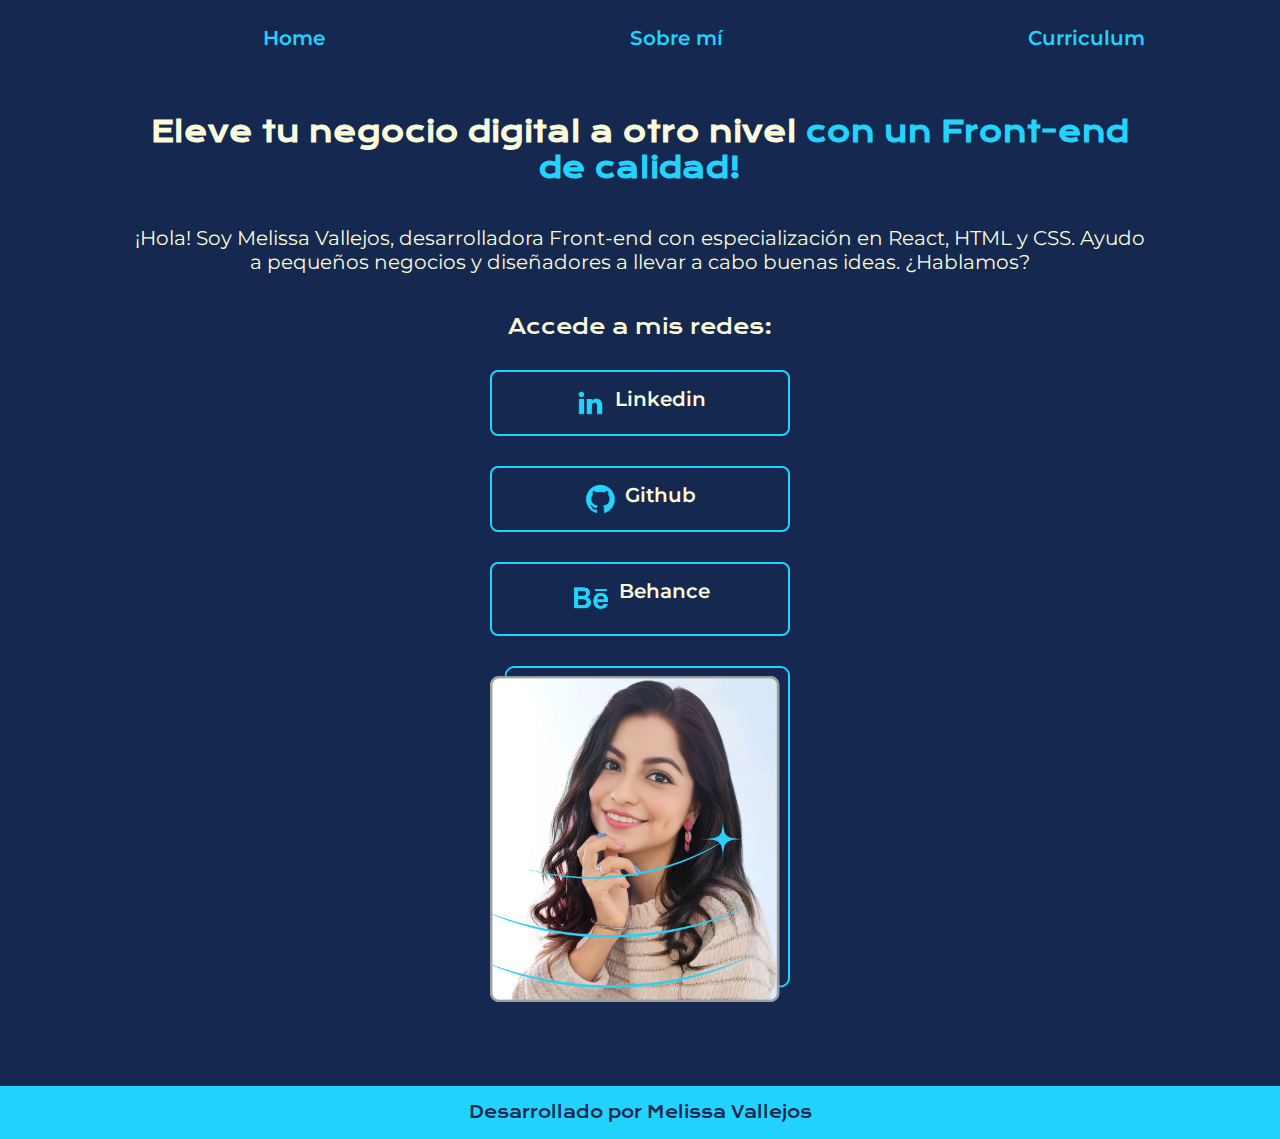
<file: index.html>
<!DOCTYPE html>
<html lang="es-mx">
<head>
    <meta charset="UTF-8">
    <meta http-equiv="X-UA-Compatible" content="IE=edge">
    <meta name="viewport" content="width=device-width, initial-scale=1.0">
    <title>Portafolio</title>
    <link rel="stylesheet" href = "./styles/style.css">
</head>
<body>
    <header class="header">
        <nav class="header__menu">
            <a class="header__menu__link" href="index.html"> Home      </a>
            <a class="header__menu__link" href="about.html"> Sobre mí  </a>
            <a class="header__menu__link" href="curriculo.html"> Curriculum  </a>
        </nav>


    </header>
    <main class="presentacion">
        <section class= "presentacion__contenido">
        <h1 class="presentacion__contenido__titulo">
            Eleve tu negocio digital a otro nivel 
            <strong class="titulo-destaque"> con un Front-end de calidad!

            </strong> 
        </h1>
        <p class="presentacion__contenido__parrafo">
            ¡Hola! Soy Melissa Vallejos, desarrolladora Front-end con especialización en React, HTML y CSS. Ayudo a pequeños negocios y diseñadores a llevar a cabo buenas ideas. ¿Hablamos?
        </p>


        <div class="presentacion__enlaces">
            <h2 class="presentacion__enlaces__subtitulo"> Accede a mis redes: </h2>
           
            <a class="presentacion__enlaces__link" href="https://www.linkedin.com/in/melissa-vallejos/">
                <img src = "./assets/linkedin.png">
                Linkedin</a>
            <a class="presentacion__enlaces__link" href="https://www.linkedin.com/in/melissa-vallejos/">
                <img src = "./assets/github.png">
                Github</a>
            <a class="presentacion__enlaces__link" href="https://www.behance.net/melissavallejos/">
                    <img src = "./assets/be.png">
                    Behance</a>   

        </div>
        </section>
        <img class="presentacion__imagen" src="./assets/imagen.png" alt="Imagen de una persona trabajando">
    </main>
    <footer class="footer">
        <p> Desarrollado por Melissa Vallejos    </p>
    </footer>
</body>
</html>
</file>
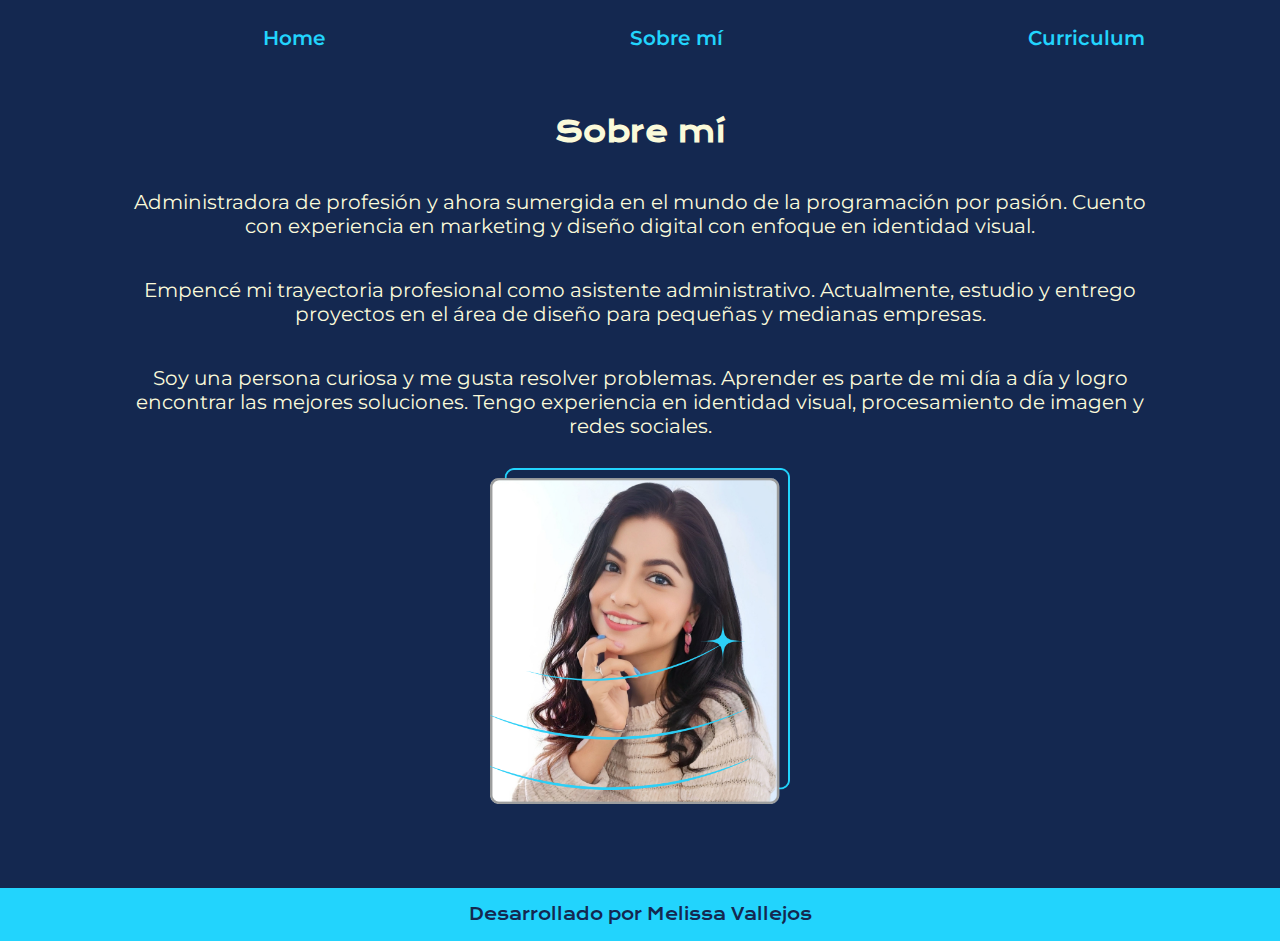
<file: about.html>
<!DOCTYPE html>
<html lang="es-mx">
<head>
    <meta charset="UTF-8">
    <meta name="viewport" content="width=device-width, initial-scale=1.0">
    <title>Sobre mí</title>
    <link rel="stylesheet" href="./styles/style.css"
</head>
<body>
    <header class="header">
        <nav class="header__menu">
            <a class="header__menu__link" href="index.html"> Home      </a>
            <a class="header__menu__link" href="about.html"> Sobre mí  </a>
            <a class="header__menu__link" href="curriculo.html"> Curriculum  </a>
        </nav>


    </header>

    <main class="presentacion">

        <section class="presentacion__contenido">
            <h1 class="presentacion__contenido__titulo">  Sobre mí      </h1>
            <p class="presentacion__contenido__parrafo">  Administradora de profesión y ahora sumergida en el mundo de la programación por pasión. Cuento con experiencia en marketing y diseño digital con enfoque en identidad visual. </p>
            <p class="presentacion__contenido__parrafo">  Empencé mi trayectoria profesional como asistente administrativo. Actualmente, estudio y entrego proyectos en el área de diseño para pequeñas y medianas empresas.
            <p class="presentacion__contenido__parrafo"> Soy una persona curiosa y me gusta resolver problemas. Aprender es parte de mi día a día y logro encontrar las mejores soluciones.
                Tengo experiencia en identidad visual, procesamiento de imagen y redes sociales. </p>
        
        </section>
                    <img class="presentacion__imagen" src="./assets/imagen.png" alt="Imagen de una persona trabajando">
    </main>

    <footer class="footer">
        <p> Desarrollado por Melissa Vallejos    </p>
    </footer>

</body>
</html>
</file>
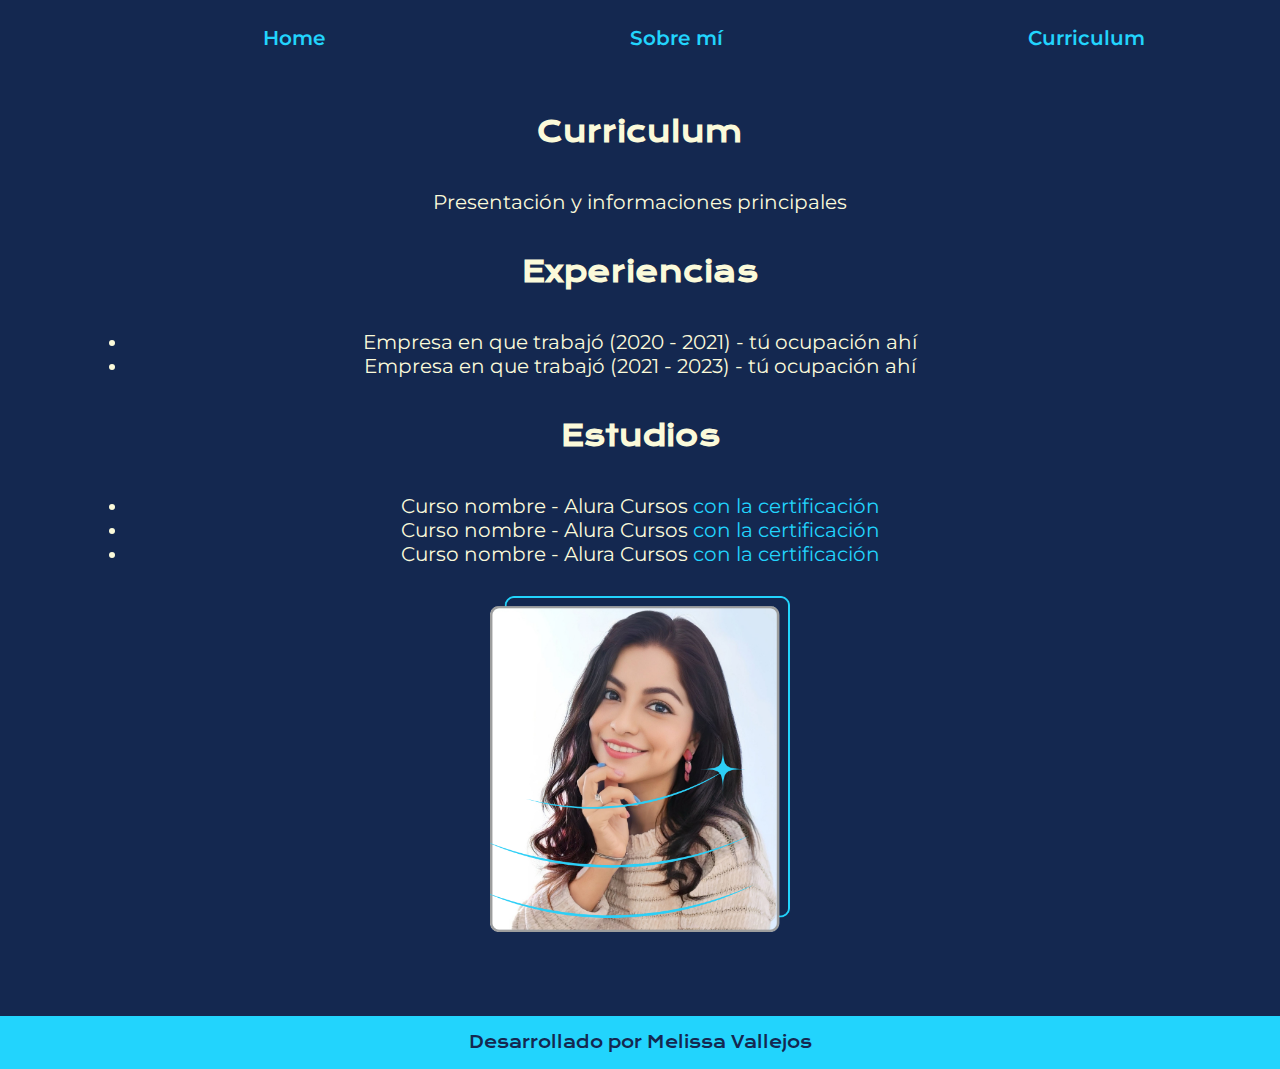
<file: curriculo.html>
<!DOCTYPE html>
<html lang="es-mx">
<head>
    <meta charset="UTF-8">
    <meta name="viewport" content="width=device-width, initial-scale=1.0">
    <title>Sobre mí</title>
    <link rel="stylesheet" href="./styles/style.css"
</head>
<body>
    <header class="header">
        <nav class="header__menu">
            <a class="header__menu__link" href="index.html"> Home      </a>
            <a class="header__menu__link" href="about.html"> Sobre mí  </a>
            <a class="header__menu__link" href="curriculo.html"> Curriculum  </a>
        </nav>


    </header>

<main class="presentacion">
    <section class="presentacion__contenido">
        <h1 class="presentacion__contenido__titulo">
            Curriculum</h1>
            <p class="presentacion__contenido__parrafo">
                Presentación y informaciones principales

            </p>
            
            <h2 class="presentacion__contenido__titulo">Experiencias</h2>
            
            
                <ul class="presentacion__contenido__parrafo">
                    <li> Empresa en que trabajó (2020 - 2021) - tú ocupación ahí </li>
                    <li> Empresa en que trabajó (2021 - 2023) - tú ocupación ahí </li>
                </ul>
            
            
            <h2 class="presentacion__contenido__titulo">Estudios</h2>

            <div class="presentacion__contenido__parrafo">
                <ul class="presentacion__contenido__parrafo">
                    <li>Curso nombre - Alura Cursos <a class="presentacion__contenido__parrafo__certificado" href="linkdelacertificacion">con la certificación</a> </li>
                    <li>Curso nombre - Alura Cursos <a class="presentacion__contenido__parrafo__certificado" href="linkdelacertificacion">con la certificación</a></li>
                    <li>Curso nombre - Alura Cursos <a class="presentacion__contenido__parrafo__certificado" href="linkdelacertificacion">con la certificación</a></li>
                </ul>
            </div>
           
    </section>
        <img class="presentacion__imagen" src="./assets/imagen.png" alt="Foto de Melissa Vallejos desarrolando un proyecto">
</main>
<footer class="footer">
    <p> Desarrollado por Melissa Vallejos    </p>
</footer>

</body>
</html>
</file>
<file: styles/style.css>
@import url('https://fonts.googleapis.com/css2?family=Krona+One&family=Montserrat:wght@400;600&display=swap');

:root{
    --color-primario:#142850;
    --color-secundario: #FBFADA;
    --color-terciario: #22D4FD;
    --color-hover: #9b9b9b;

    --fuente-krona: 'Krona One', sans-serif;
    --fuente-montserrat: 'Montserrat', sans-serif;

}

* {
    padding: 0;
    margin:0;
    box-sizing: border-box;
}

body{
    
    background-color: var(--color-primario);
    color: var(--color-secundario);
}

.header{
    padding: 2% 0% 0% 10%;
}

.header__menu{
    display: flex;
    justify-content: space-around;
    gap: 35px;

}

.header__menu__link{
    font-family: var(--fuente-montserrat);
    font-size: 1.25rem;
    font-weight: 600;
    color: var(--color-terciario);
    text-decoration: none;
   

}



.presentacion {
    padding: 5% 10%;
    display: flex;
    flex-direction: column;
    align-items: center;
    justify-content: space-between;
    gap: 10px;
}

.presentacion__contenido{
    width: 100%;
    text-align: center;
    display: flex;
    flex-direction: column;
    gap: 40px;
}

.presentacion__contenido__titulo{
    font-size: 1.75rem;
    font-family: var(--fuente-krona);
    text-align: center;
}

.titulo-destaque {
    color: var(--color-terciario); ;
}

.presentacion__contenido__parrafo{
    font-size: 1.25rem;
    font-family: var(--fuente-montserrat);    
}

.presentacion__contenido__parrafo__certificado{
    font-size: 1.25rem;
    font-family: var(--fuente-montserrat);
    text-decoration: none;
    color:var(--color-terciario);
}



.presentacion__enlaces{
    display: flex;
    flex-direction: column;
    justify-content: space-between;
    align-items: center;
    gap: 30px;
}

.presentacion__enlaces__subtitulo{
    font-family: var(--fuente-krona);
    font-weight: 400;
    font-size: 1.25rem;
}

.presentacion__enlaces__link{
    display: flex;
    justify-content: center;
    gap: 8px;
    border: 2px solid var(--color-terciario);
    width: 80%;
    max-width: 300px;
    text-align: center;
    border-radius: 8px;
    font-size: 1.25rem;
    font-weight: 600;
    padding: 15px 0;
    text-decoration: none;
    color: var(--color-secundario);
    font-family: var(--fuente-montserrat);
}

.presentacion__enlaces__link:hover{
    background-color: var(--color-hover);
}

.presentacion__imagen{
    width: 80%;
    max-width: 300px;
    margin: 20px 0;
}

.footer{
    color:var(--color-primario);
    background-color: var(--color-terciario);
    padding: 16px;
    text-align: center;
    font-family: var(--fuente-krona);
    font-size: 1rem;
    font-weight: 400;
}




@media (max-width:1200px) {

    .header{
        padding: 2% 0% 0% 15%;
    }
    .header__menu{
        justify-content: center;
        gap: 40px;
    }
    .presentacion{
        flex-direction: column-reverse;
        padding: 5% 15%;
    }
    .presentacion__contenido{
        width: auto;
    }
}
</file>
